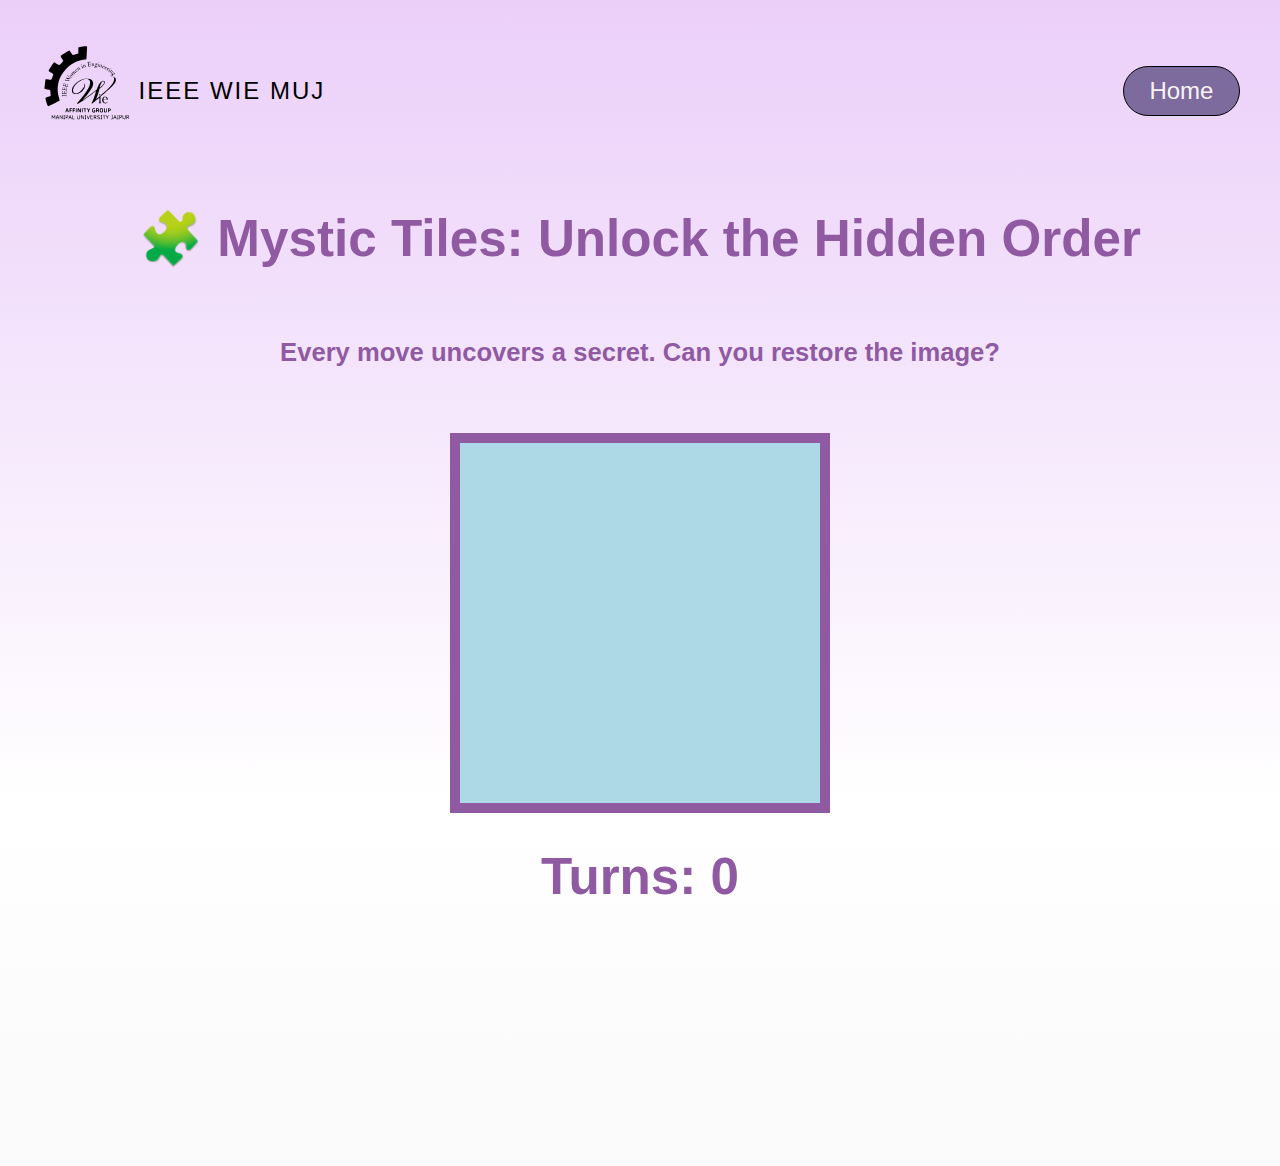
<file: slidingimg/sliding.html>
<!DOCTYPE html>
<html>
    <head>
        <meta charset="UTF-8">
        <meta name="viewport" content="width=device-width, initial-scale=1.0">
        <title>Slide Puzzle</title>
        <link rel="stylesheet" href="puzzle.css">
        <script src="puzzle.js"></script>
    </head>

    <body>
        <header>
            <div class="logo">
                <a href=""><img src="WIE.svg"></a>
                IEEE WIE MUJ
            </div>
            <a href="../index.html" class="reg">Home</a>
        </header>

        <div class="heading">
            <h1>🧩 Mystic Tiles: Unlock the Hidden Order</h1>
            <h4>Every move uncovers a secret. Can you restore the image?</h4>
        </div>
        <!-- <img id="title" src="./logo.png"> -->
        <div id="board">
        </div>
        <h1 class="tur">Turns: <span id="turns">0</span></h1>

        <div class="winmsg">
            <h1>🎉 You’ve Unlocked the Image of Destiny!</h1>
            <h4> The puzzle is whole—but the journey isn’t over yet...</h4>
            <h4>🔎 Click the button below to unveil your next clue.</h4>
            <a href="slidingrev.html"><button class="reg">Clue</button></a>
            
        </div>
        
    </body>
</html>
</file>
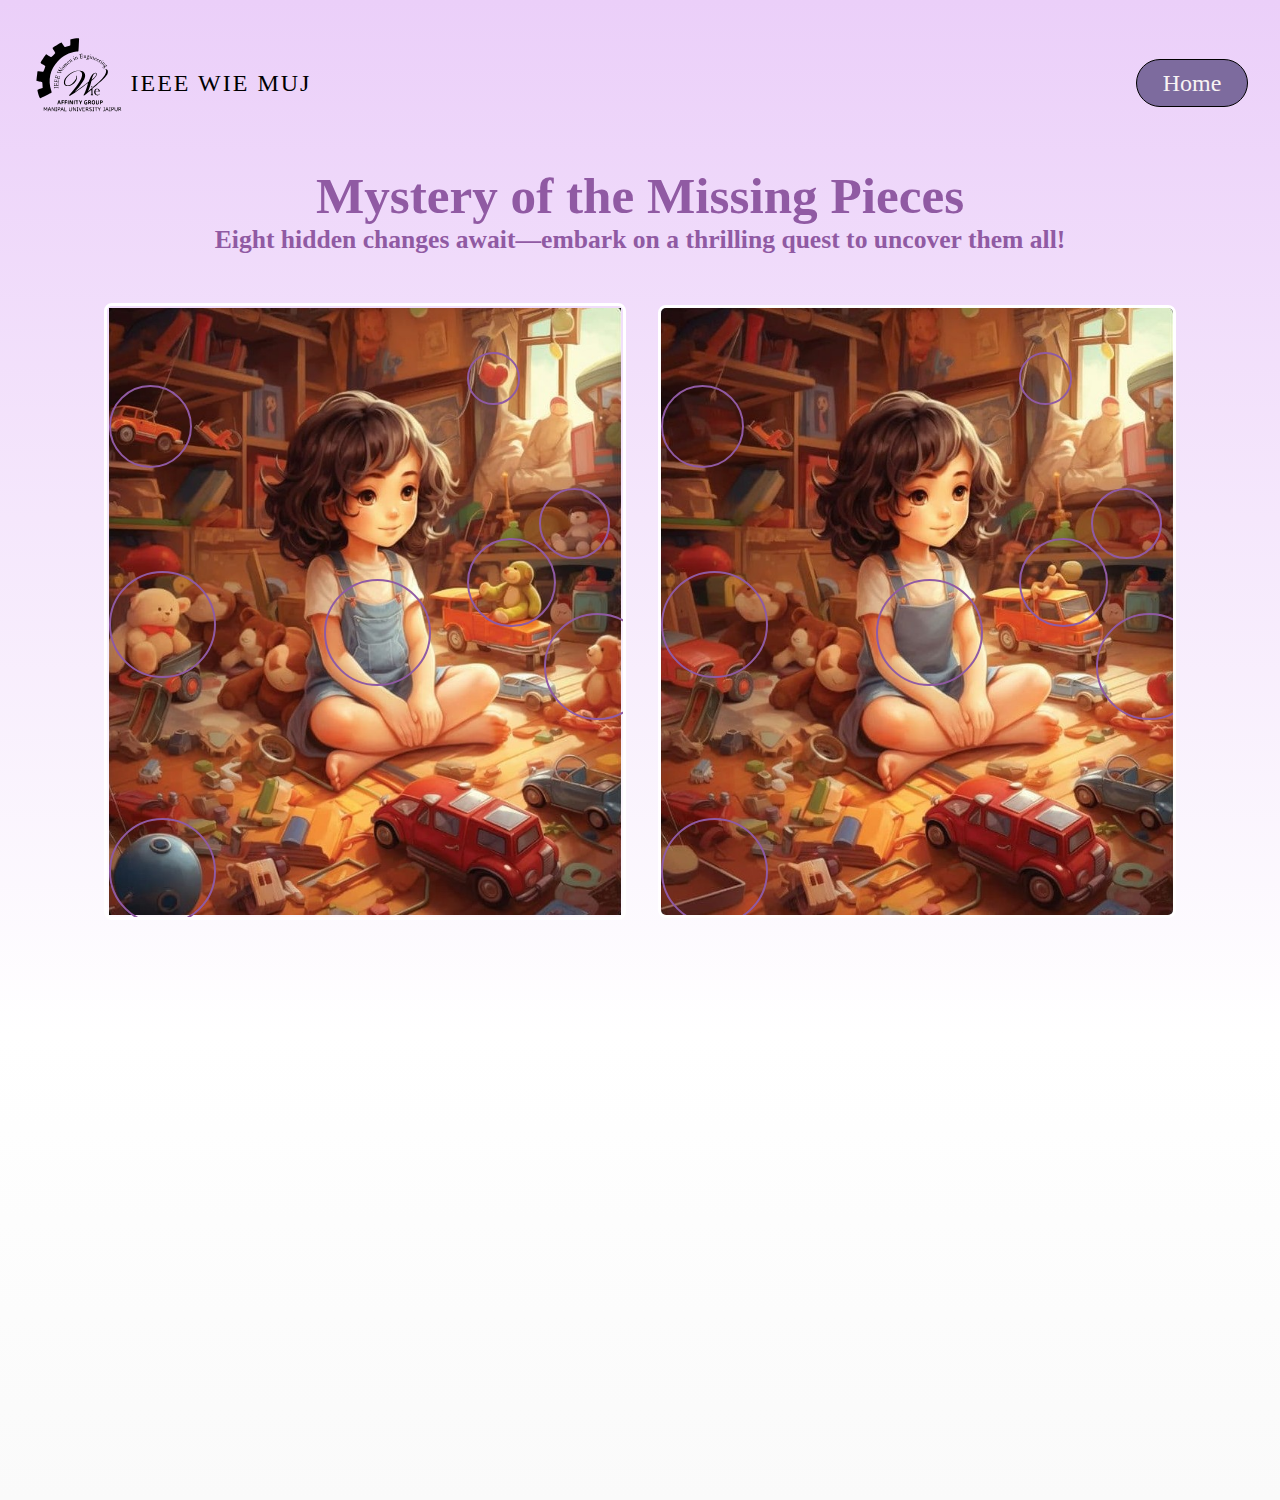
<file: spot-the-difference/spotdiff.html>
<!DOCTYPE html>
<html lang="en">
<head>
    <meta charset="UTF-8">
    <meta name="viewport" content="width=device-width, initial-scale=1.0">
    <title>Document</title>
    <link rel="stylesheet" href="spotdiff.css">
</head>
<body>
    <header>
        <div class="logo">
            <a href=""><img src="img/WIE.svg"></a>
            IEEE WIE MUJ
        </div>
        <a href="../index.html" class="reg">Home</a>
    </header>
    <main>
        <div class="heading">
            <h1>Mystery of the Missing Pieces</h1>
            <h4>Eight hidden changes await—embark on a thrilling quest to uncover them all!</h4>
        </div>
        <div class="game">
            <div class="firstimg">
                <img src="img/img1.jpg" alt="first-image">
                <div class="diff" id="img1diff1"></div>
                <div class="diff" id="img1diff2"></div>
                <div class="diff" id="img1diff3"></div>
                <div class="diff" id="img1diff4"></div>
                <div class="diff" id="img1diff5"></div>
                <div class="diff" id="img1diff6"></div>
                <div class="diff" id="img1diff7"></div>
                <div class="diff" id="img1diff8"></div>
            </div>
            <div class="secimg">
                <img src="img/img2.jpg" alt="second-image">
                <div class="diff" id="img2diff1"></div>
                <div class="diff" id="img2diff2"></div>
                <div class="diff" id="img2diff3"></div>
                <div class="diff" id="img2diff4"></div>
                <div class="diff" id="img2diff5"></div>
                <div class="diff" id="img2diff6"></div>
                <div class="diff" id="img2diff7"></div>
                <div class="diff" id="img2diff8"></div>    
            </div>
        </div>
        <div class="winmsg">
            <h1>🏆 You Did It, Explorer!</h1>
            <p>You've cracked the illusion and spotted what others missed.

                But the journey doesn’t end here...
                Beneath every difference lies a deeper truth.
                Another clue awaits—if you’re brave enough to chase it.
            </p>
            <h4>🔍 Click the button below to unveil your next mystery.</h4>
            <a href="spotdiffcard.html"><button class="reg mar">⬇️ GO TO CLUE ⬇️</button></a>
            
        </div> 
        

        
        

        
        
            
    </main>
    <script src="spotdiff.js"></script>
</body>
</html>
</file>
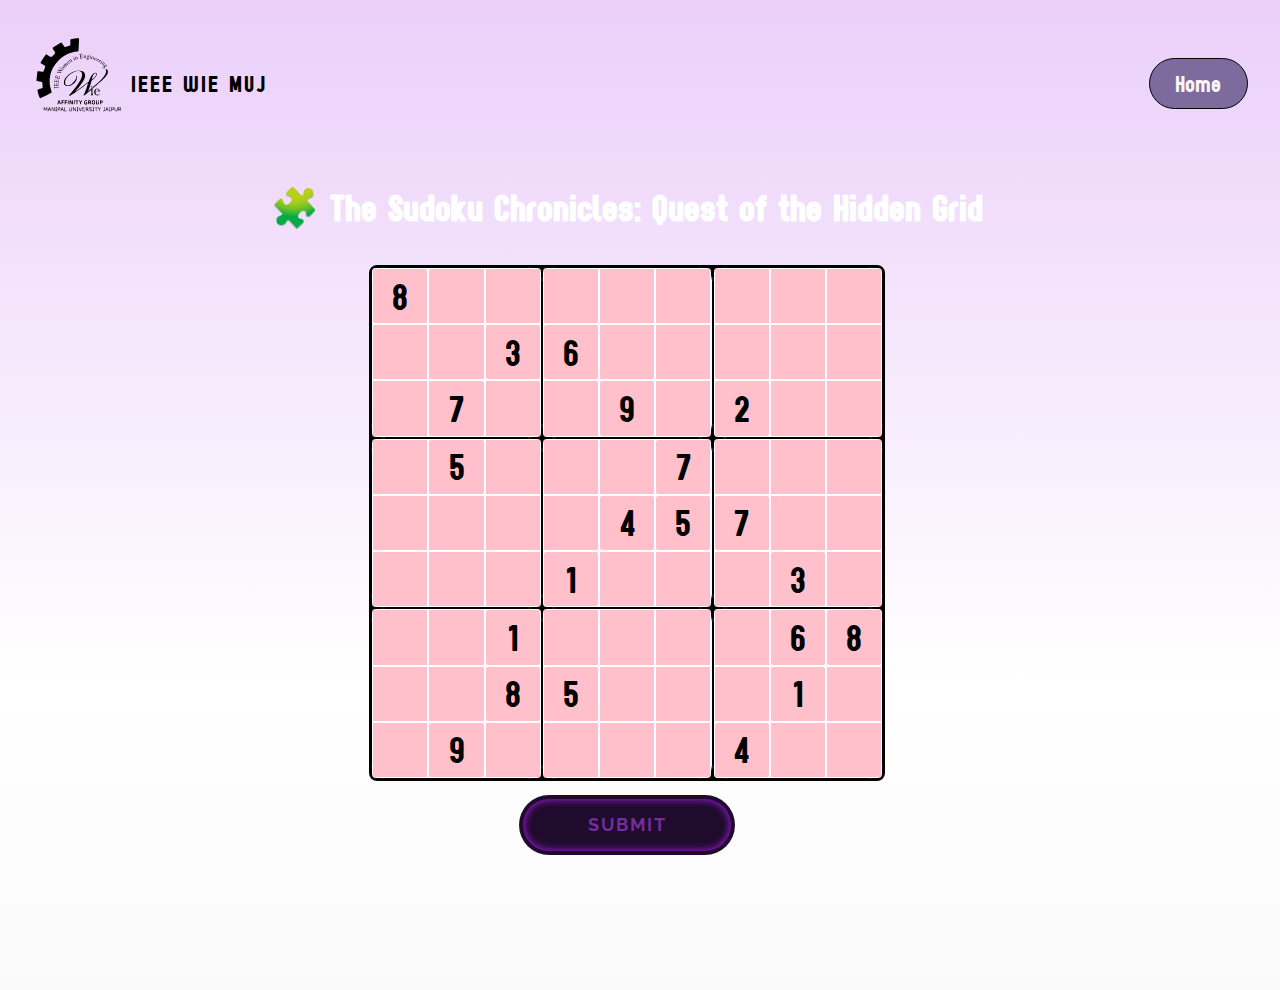
<file: sudoku/sudoku.html>
<!DOCTYPE html>
<html lang="en">
<head>
    <meta charset="UTF-8">
    <meta name="viewport" content="width=device-width, initial-scale=1.0">
    <title>Document</title>
    <link rel="stylesheet" href="sudoku.css">
    <link href="https://fonts.googleapis.com/css2?family=Pirata+One&family=Raleway&display=swap" rel="stylesheet">

</head>
<body>
    <header>
        <div class="logo">
            <a href=""><img src="WIE.svg"></a>
            IEEE WIE MUJ
        </div>
        <a href="../index.html" class="reg">Home</a>
    </header>
    <main>


        <div class="title"><h1>🧩 The Sudoku Chronicles: Quest of the Hidden Grid</h1></div>
        
        <div class="game">
            <div class="gamebox">
                <div class="card1">
                    <div class="box" id="b11"><p>8</p></div>
                    <div class="box" id="b12"><input type="text" id="c12" class="cell" maxlength="1"></div>
                    <div class="box" id="b13"><input type="text" id="c13" class="cell"  maxlength="1"></div>
                    <div class="box" id="b14"><input type="text" id="c14" class="cell" maxlength="1"></div>
                    <div class="box" id="b15"><input type="text" id="c15" class="cell" maxlength="1"></div>
                    <div class="box" id="b16"><p>3</p></div>
                    <div class="box" id="b17"><input type="text" id="c17" class="cell" maxlength="1"></div>
                    <div class="box" id="b18"><p>7</p></div>
                    <div class="box" id="b19"><input type="text" id="c19" class="cell" maxlength="1"></div>
                </div>
                <div class="card1">
                    <div class="box" id="b21"><input type="text" id="c21" class="cell" maxlength="1"></div>
                    <div class="box" id="b22"><input type="text" id="c22" class="cell" maxlength="1"></div>
                    <div class="box" id="b23"><input type="text" id="c23" class="cell" maxlength="1"></div>
                    <div class="box" id="b24"><p>6</p></div>
                    <div class="box" id="b25"><input type="text" id="c25" class="cell" maxlength="1"></div>
                    <div class="box" id="b26"><input type="text" id="c26" class="cell" maxlength="1"></div>
                    <div class="box" id="b27"><input type="text" id="c27" class="cell" maxlength="1"></div>
                    <div class="box" id="b28"><p>9</p></div>
                    <div class="box" id="b29"><input type="text" id="c29" class="cell" maxlength="1"></div>
                </div>
                <div class="card1">
                    <div class="box" id="b31"><input type="text" id="c31" class="cell" maxlength="1"></div>
                    <div class="box" id="b32"><input type="text" id="c32" class="cell" maxlength="1"></div>
                    <div class="box" id="b33"><input type="text" id="c33" class="cell" maxlength="1"></div>
                    <div class="box" id="b34"><input type="text" id="c34" class="cell" maxlength="1"></div>
                    <div class="box" id="b35"><input type="text" id="c35" class="cell" maxlength="1"></div>
                    <div class="box" id="b36"><input type="text" id="c36" class="cell" maxlength="1"></div>
                    <div class="box" id="b37"><p>2</p></div>
                    <div class="box" id="b38"><input type="text" id="c38" class="cell" maxlength="1"></div>
                    <div class="box" id="b39"><input type="text" id="c39" class="cell" maxlength="1"></div>
                </div>

                <div class="card1">
                    <div class="box" id="b41"><input type="text" id="c41" class="cell" maxlength="1"></div>
                    <div class="box" id="b42"><p>5</p></div>
                    <div class="box" id="b43"><input type="text" id="c43" class="cell" maxlength="1"></div>
                    <div class="box" id="b44"><input type="text" id="c44" class="cell" maxlength="1"></div>
                    <div class="box" id="b45"><input type="text" id="c45" class="cell" maxlength="1"></div>
                    <div class="box" id="b46"><input type="text" id="c46" class="cell" maxlength="1"></div>
                    <div class="box" id="b47"><input type="text" id="c47" class="cell" maxlength="1"></div>
                    <div class="box" id="b48"><input type="text" id="c48" class="cell" maxlength="1"></div>
                    <div class="box" id="b49"><input type="text" id="c49" class="cell" maxlength="1"></div>
                </div>
                <div class="card1">
                    <div class="box" id="b51"><input type="text" id="c51" class="cell" maxlength="1"></div>
                    <div class="box" id="b52"><input type="text" id="c52" class="cell" maxlength="1"></div>
                    <div class="box" id="b53"><p>7</p></div>
                    <div class="box" id="b54"><input type="text" id="c54" class="cell" maxlength="1"></div>
                    <div class="box" id="b55"><p>4</p></div>
                    <div class="box" id="b56"><p>5</p></div>
                    <div class="box" id="b57"><p>1</p></div>
                    <div class="box" id="b58"><input type="text" id="c58" class="cell" maxlength="1"></div>
                    <div class="box" id="b59"><input type="text" id="c59" class="cell" maxlength="1"></div>
                </div>
                <div class="card1">
                    <div class="box" id="b61"><input type="text" id="c61" class="cell" maxlength="1"></div>
                    <div class="box" id="b62"><input type="text" id="c62" class="cell" maxlength="1"></div>
                    <div class="box" id="b63"><input type="text" id="c63" class="cell" maxlength="1"></div>
                    <div class="box" id="b64"><p>7</p></div>
                    <div class="box" id="b65"><input type="text" id="c65" class="cell" maxlength="1"></div>
                    <div class="box" id="b66"><input type="text" id="c66" class="cell" maxlength="1"></div>
                    <div class="box" id="b67"><input type="text" id="c67" class="cell" maxlength="1"></div>
                    <div class="box" id="b68"><p>3</p></div>
                    <div class="box" id="b69"><input type="text" id="c69" class="cell" maxlength="1"></div>
                </div>

                <div class="card1">
                    <div class="box" id="b71"><input type="text" id="c71" class="cell" maxlength="1"></div>
                    <div class="box" id="b72"><input type="text" id="c72" class="cell" maxlength="1"></div>
                    <div class="box" id="b73"><p>1</p></div>
                    <div class="box" id="b74"><input type="text" id="c74" class="cell" maxlength="1"></div>
                    <div class="box" id="b75"><input type="text" id="c75" class="cell" maxlength="1"></div>
                    <div class="box" id="b76"><p>8</p></div>
                    <div class="box" id="b77"><input type="text" id="c77" class="cell" maxlength="1"></div>
                    <div class="box" id="b78"><p>9</p></div>
                    <div class="box" id="b79"><input type="text" id="c79" class="cell" maxlength="1"></div>
                </div>
                <div class="card1">
                    <div class="box" id="b81"><input type="text" id="c81" class="cell" maxlength="1"></div>
                    <div class="box" id="b82"><input type="text" id="c82" class="cell" maxlength="1"></div>
                    <div class="box" id="b83"><input type="text" id="c83" class="cell" maxlength="1"></div>
                    <div class="box" id="b84"><p>5</p></div>
                    <div class="box" id="b85"><input type="text" id="c85" class="cell" maxlength="1"></div>
                    <div class="box" id="b86"><input type="text" id="c86" class="cell" maxlength="1"></div>
                    <div class="box" id="b87"><input type="text" id="c87" class="cell" maxlength="1"></div>
                    <div class="box" id="b88"><input type="text" id="c88" class="cell" maxlength="1"></div>
                    <div class="box" id="b89"><input type="text" id="c89" class="cell" maxlength="1"></div>
                </div>
                <div class="card1">
                    <div class="box" id="b91"><input type="text" id="c91" class="cell" maxlength="1"></div>
                    <div class="box" id="b92"><p>6</p></div>
                    <div class="box" id="b93"><p>8</p></div>
                    <div class="box" id="b94"><input type="text" id="c94" class="cell" maxlength="1"></div>
                    <div class="box" id="b95"><p>1</p></div>
                    <div class="box" id="b96"><input type="text" id="c96" class="cell" maxlength="1"></div>
                    <div class="box" id="b97"><p>4</p></div>
                    <div class="box" id="b98"><input type="text" id="c98" class="cell" maxlength="1"></div>
                    <div class="box" id="b99"><input type="text" id="c99" class="cell" maxlength="1"></div>
                </div>
            </div>
            
        </div>

        <div><p class="wmsg">A misstep, brave Sudoku Seeker... ⚔️
            This number doesn’t belong in the sacred grid.
            🔄 Rethink your path and try another route.</p></div>
        <div><p class="rmsg">Brilliant move, Sudoku Seeker! 🔍
            You've just taken one step closer to solving the ancient grid.
            🧭 <a href="sudokurev.html">Click here to reveal your next clue in this number quest.</a> </p></div>
        
       <button>submit</button>
    </main>
    <footer></footer>
    <script src="sudoku.js"></script>
</body>
</html>
</file>
<file: slidingimg/puzzle.css>
body {
    font-family: Arial, Helvetica, sans-serif;
    text-align: center;
    color: #0c67ae;
    background: #fafafa;
    background: linear-gradient(0deg, rgba(250, 250, 250, 1) 0%, rgba(255, 255, 255, 1) 31%, rgba(235, 207, 249, 1) 100%);
    filter: progid:DXImageTransform.Microsoft.gradient(startColorstr="#1d2829",endColorstr="#1d2829",GradientType=1);
    height: 100vh;
    color: #905aa3
}
@media(min-width:1000px){
    body{
        height: 1150px;
    }
}
@media(min-width:1600px){
    body{
        height: 1500px;
    }
}
#title {
    height: 150px;
    width: 400px;
}

#board {
    width: 360px;
    height: 360px;
    background-color: lightblue;
    border: 10px solid #905aa3;

    margin: 0 auto;
    display: flex;
    flex-wrap: wrap;
}

#board img {
    width: 118px;
    height: 118px;
    border: 1px solid #0c67ae;
}


header{
    display: flex;
    justify-content: space-between;
    align-items: center;
    padding: 2rem;
}

.logo{
    display: flex;
    align-items: center;
    font-size: 1.5rem;
    font-weight: 300;
    letter-spacing: 2px;
    max-width: 100%;
    color: black;

}

.logo img {
    height: 4em;       
    width: auto;       
    max-width: 100%;   
}

.reg{
    padding: 0.6rem 1.6rem;
    font-size: 1.5rem;
    background-color: #7d6b9e;
    border: 1.4px solid #000000;
    border-radius: 50px;
    text-decoration: none;
    color: #f8f3f3;
    transition: 0.3s;
    white-space: nowrap;
}

.reg:hover{
    background-color: #ae87b9;
    white-space: nowrap;
}

.heading{
    /* width: 95vw; */
    margin-bottom: 2rem;
    display: flex;
    flex-direction: column;
    align-items: center;
    justify-content: center;
}
h1{
    font-size: 4vw;
}
h4{
    font-size: 2vw;
}


.winmsg{
    display: none;
}


.tile {
    cursor: pointer;
    user-select: none;
    -webkit-user-drag: none;
    transition: transform 0.2s ease;
  }
  .tile:active {
    transform: scale(0.95);
  }
  
  

  @media (max-width: 480px){

    .logo{
        font-size: 1.2rem;
    }
    .reg{
        padding: 0.4rem 1.5rem;
        font-size: 0.9rem;
    }
    .descsec{
        margin-bottom: 1rem;
    }
    .desc{
        font-size: 1rem;
        max-width: 13rem;
    }

}
</file>
<file: spot-the-difference/spotdiff.css>
*{
    margin: 0;
    padding: 0;
    font-family: 'Pirata One', cursive;
    color: #905aa3;
}
body{
    background: #fafafa;
    background: linear-gradient(0deg, rgba(250, 250, 250, 1) 0%, rgba(255, 255, 255, 1) 31%, rgba(235, 207, 249, 1) 100%);
    filter: progid:DXImageTransform.Microsoft.gradient(startColorstr="#1d2829",endColorstr="#1d2829",GradientType=1);
    height: 100vh;
}
header{
    display: flex;
    justify-content: space-between;
    align-items: center;
    padding: 2rem;
}

.logo{
    display: flex;
    align-items: center;
    font-size: 1.5rem;
    font-weight: 300;
    letter-spacing: 2px;
    max-width: 100%;
    color: black;

}

.logo img {
    height: 4em;       
    width: auto;       
    max-width: 100%;   
}

.reg{
    padding: 0.6rem 1.6rem;
    font-size: 1.5rem;
    background-color: #7d6b9e;
    border: 1.4px solid #000000;
    border-radius: 50px;
    text-decoration: none;
    color: #f8f3f3;
    transition: 0.3s;
    white-space: nowrap;
}

.reg:hover{
    background-color: #ae87b9;
    white-space: nowrap;
}

@media(min-width:1000px){
    body{
        height: 1500px;
    }
}

.heading{
    /* width: 95vw; */
    margin-bottom: 2rem;
    display: flex;
    flex-direction: column;
    align-items: center;
    justify-content: center;
}
h1{
    font-size: 4vw;
}
h4{
    font-size: 2vw;
}

.game{
    display: flex;
    align-items: center;
    justify-content: center;
    /* margin-bottom: 10rem; */
    /* width: 99.2vw; */
}
.firstimg{
    margin: 1rem;
    border: .2rem solid white;
    border-radius: .5rem;
    padding: 2px;
    /* padding-bottom: 0; */
    width: 40%;
    aspect-ratio: 679 / 805;
    overflow: hidden;
}
.secimg{
    margin: 1rem;
    border: .2rem solid white;
    border-radius: .5rem;
    /* padding-bottom: 0; */
    width: 40%;
    aspect-ratio: 679 / 805;
    overflow: hidden;
}
img{
    width: 100%;
}

.diff{
    /* height: 20px;
    width:20px; */
    border: 2px;
    border-radius: 50%;
    border-style: solid;
    /* border-color: transparent; */
    background-color: transparent;
    
}
#img1diff1 , #img2diff1{
    height: 13%;
    aspect-ratio: 1/1;
    position: relative;
    top: -88%;
    right: 0%;
    z-index: 2;
    

}
#img1diff2 , #img2diff2{
    height: 17%;
    aspect-ratio: 1/1;
    position: relative;
    top: -71%;
    right: 0%;
    z-index: 2;
}
#img1diff3 , #img2diff3{
    height: 17%;
    aspect-ratio: 1/1;
    position: relative;
    top: -48%;
    right: 0%;
    z-index: 2;
}
#img1diff4 , #img2diff4{
    height: 17%;
    aspect-ratio: 1/1;
    position: relative;
    top: -105%;
    right: -42%;
    z-index: 2;
}
#img1diff5 , #img2diff5{
    height: 17%;
    aspect-ratio: 1/1;
    position: relative;
    top: -117%;
    right: -85%;
    z-index: 2;
}
#img1diff6 , #img2diff6{
    height: 14%;
    aspect-ratio: 1/1;
    position: relative;
    top: -147%;
    right: -70%;
    z-index: 2;
}
#img1diff7 , #img2diff7{
    height: 11%;
    aspect-ratio: 1/1;
    position: relative;
    top: -170%;
    right: -84%;
    z-index: 2;
}
#img1diff8 , #img2diff8{
    height: 8%;
    aspect-ratio: 1/1;
    position: relative;
    top: -204%;
    right: -70%;
    z-index: 2;
}
@media(max-width:1141px){
    #img1diff8 , #img2diff8{
        height: 8%;
        aspect-ratio: 1/1;
        position: relative;
        top: -207%;
        right: -70%;
        z-index: 2;
    }
    #img1diff7 , #img2diff7{
        height: 11%;
        aspect-ratio: 1/1;
        position: relative;
        top: -170%;
        right: -84%;
        z-index: 2;
    }
}
@media(max-width:760px){
    #img1diff8 , #img2diff8{
        height: 8%;
        aspect-ratio: 1/1;
        position: relative;
        top: -210%;
        right: -70%;
        z-index: 2;
    }
    #img1diff7 , #img2diff7{
        height: 11%;
        aspect-ratio: 1/1;
        position: relative;
        top: -173%;
        right: -84%;
        z-index: 2;
    }
    #img1diff6 , #img2diff6{
        height: 14%;
        aspect-ratio: 1/1;
        position: relative;
        top: -150%;
        right: -70%;
        z-index: 2;
    }
}

@media(max-width:550px){
    .game{
        display: flex;
        flex-direction: column;
        align-items: center;
        justify-content: center;
        /* margin-bottom: 10rem; */
        /* width: 99.2vw; */
    }

    .firstimg{
        margin: 1rem;
        border: .2rem solid white;
        border-radius: .5rem;
        padding: 2px;
        /* padding-bottom: 0; */
        width: 60%;
        aspect-ratio: 679 / 805;
        overflow: hidden;
    }
    .secimg{
        margin: 1rem;
        border: .2rem solid white;
        border-radius: .5rem;
        /* padding-bottom: 0; */
        width: 60%;
        aspect-ratio: 679 / 805;
        overflow: hidden;
    }

}



.winmsg{
    display: none;
    flex-direction: column;
    align-items: center;
}

.mar{
    margin: 1rem;
}
</file>
<file: sudoku/sudoku.css>
*{
    margin: 0;
    padding: 0;
    font-family: 'Suga Display', sans-serif;
}
@font-face {
  font-family: 'Suga Display';
  src: url('../Sugo.otf') format('opentype');
  font-weight: normal;
  font-style: normal;
}
body{
  background: #fafafa;
  background: linear-gradient(0deg, rgba(250, 250, 250, 1) 0%, rgba(255, 255, 255, 1) 31%, rgba(235, 207, 249, 1) 100%);
  filter: progid:DXImageTransform.Microsoft.gradient(startColorstr="#1d2829",endColorstr="#1d2829",GradientType=1);
  height: 110vh;
  width: 98vw;
  /* background-color: var(--page-background); */
  /* display: flex;
  justify-content: center;
  align-items: center; */
  margin: 0;
  
  flex-direction: column;
}
@media(min-width: 1700px){
  body{
    height: 130vh;
  }
}


.title{
    width: 99vw;
    height: 5rem;
    display: flex;
    align-items: center;
    justify-content: center;
    font-size: 1.5vw;
    color: white;
}

.game{
    width: 99vw;
    height: 40vw;
    display: flex;
    justify-content: center;
    margin-top: 2vh;
    margin-bottom: 2vh;
}


.gamebox{
    width: 40vw;
    height: 40vw;
    background-color: black;
    display: flex;
    flex-wrap: wrap;
    border: 2px solid black;
    border-radius: .5rem;
}


.card1{
    width: 33.333%;
    height: 33.333%;
    background-color: white;
    border: 1px solid black;
    box-sizing:border-box;
    display: flex;
    flex-wrap: wrap;
    border-radius: 1.5vh;
    
}

.box{
    width: 33.333%;
    height: 33.333%;
    background-color: pink;
    border: .5px solid white;
    box-sizing: border-box;
    border-radius: 0.20rem;
    display: flex;
    align-items: center;
    justify-content: center;
    font-size: clamp(.5rem , 3vw , 3rem)
}

input{
    width: 100%;
    height: 100%;
}

.cell {
   height: 100%;
   width: 100%;
   border: none;
   background-color: pink;
   text-align: center;
   font-size: clamp(.5rem , 3vw , 3rem);
   color: green;
}
.cell:hover{
    background-color: beige;
}
.cell:active{
    background-color: beige;
}

:root {
    --hue: 310;
    --hue-adjust: 135;
    --hue-2: 445; /* 310 + 135 */
    --page-background: oklch(10% 0.0666 var(--hue));
  }


  button {
    --button-background: oklch(20% 0.0666 var(--hue));
    --text-base: oklch(45% 0.175 var(--hue));
    --text-hover: oklch(95% 0.145 calc(var(--hue) + 30));
    --shadow-start: oklch(95% 0.145 var(--hue-2));
    --shadow-end: oklch(60% 0.29 var(--hue));
    --shadow-inner: oklch(60% 0.29 var(--hue));
  
    all: unset;
    box-sizing: border-box;
    position: relative;
    /* top:10%; */
    display: inline-block;
    padding: 0.85em;
    width: 12em;
    max-width: 100%;
    border-radius: 2em;
    text-align: center;
    text-transform: uppercase;
    letter-spacing: 0.08em;
    font: 700 1.125rem/1.2 Raleway, sans-serif;
    cursor: pointer;
    transition: 0.3s ease-in-out;
    color: var(--text-base);
    background-color: var(--button-background);
    box-shadow: inset 0 0 0.5em var(--shadow-inner);
    overflow: hidden;
    border: 4px solid transparent; /* ✅ Prevent extra border glow */
  }
  
  button::before {
    content: "";
    position: absolute;
    inset: 0;
    border-radius: inherit;
    background: radial-gradient(
      circle at center,
      var(--shadow-start),
      transparent 70%
    );
    z-index: -1;
    opacity: 0;
    transition: opacity 0.3s ease-in-out;
    filter: blur(10px);
  }
  
  button:hover {
    color: var(--text-hover);
    box-shadow: 
      0 0 0.75em var(--shadow-start),
      0 0 1.5em var(--shadow-end),
      inset 0 0 0.5em var(--shadow-inner);
  }
  
  button:hover::before {
    opacity: 1;
  }
  
  button::after {
    content: "";
    position: absolute;
    top: 0;
    left: -75%;
    width: 50%;
    height: 100%;
    background: linear-gradient(
      120deg,
      transparent,
      var(--text-hover),
      transparent
    );
    transform: skewX(-25deg);
    opacity: 0.2;
    transition: opacity 0.3s;
  }
  
  button:hover::after {
    left: 100%;
    transition: left 0.75s ease-in-out;
  }
  
main{
    display: flex;
    flex-direction: column;
    align-items: center;
    justify-content: space-around;
    
}

.wmsg{
    color: red;
    margin: 15px;
    font-weight: bold;
    font-size: 1.5vw;
    display: none;
}
@media(max-width:900px){
    .wmsg{
        font-size: 15px;
    }
    .rmsg{
        font-size: 15px;
    }
}

.rmsg{
    color: limegreen;
    margin: 15px;
    font-weight: bold;
    font-size: 1.5vw;
    display: none;
}

header{
  display: flex;
  justify-content: space-between;
  align-items: center;
  padding: 2rem;
  width: 95vw;

}


.logo{
  display: flex;
  align-items: center;
  font-size: 1.5rem;
  font-weight: 300;
  letter-spacing: 2px;
  max-width: 100%;
  color: black;

}

.logo img {
  height: 4em;       
  width: auto;       
  max-width: 100%;   
}

.reg{
  padding: 0.6rem 1.6rem;
  font-size: 1.5rem;
  background-color: #7d6b9e;
  border: 1.4px solid #000000;
  border-radius: 50px;
  text-decoration: none;
  color: #f8f3f3;
  transition: 0.3s;
  white-space: nowrap;
}

.reg:hover{
  background-color: #ae87b9;
  white-space: nowrap;
}



@media(max-width:820px){
  .gamebox{
    width: 60vw;
    height: 60vw;
  }
  button{
    position: relative;
    top:10rem;
  }
}
@media(max-width:550px){
  .gamebox{
    width: 90vw;
    height: 90vw;
    margin-left: 3rem;
  }
  button{
    position: relative;
    top:18rem;
    margin-left: 3rem;
  }
  body{
    height: 120vh;
  }
  h1{
    font-size: 2rem;
  }
}
</file>
